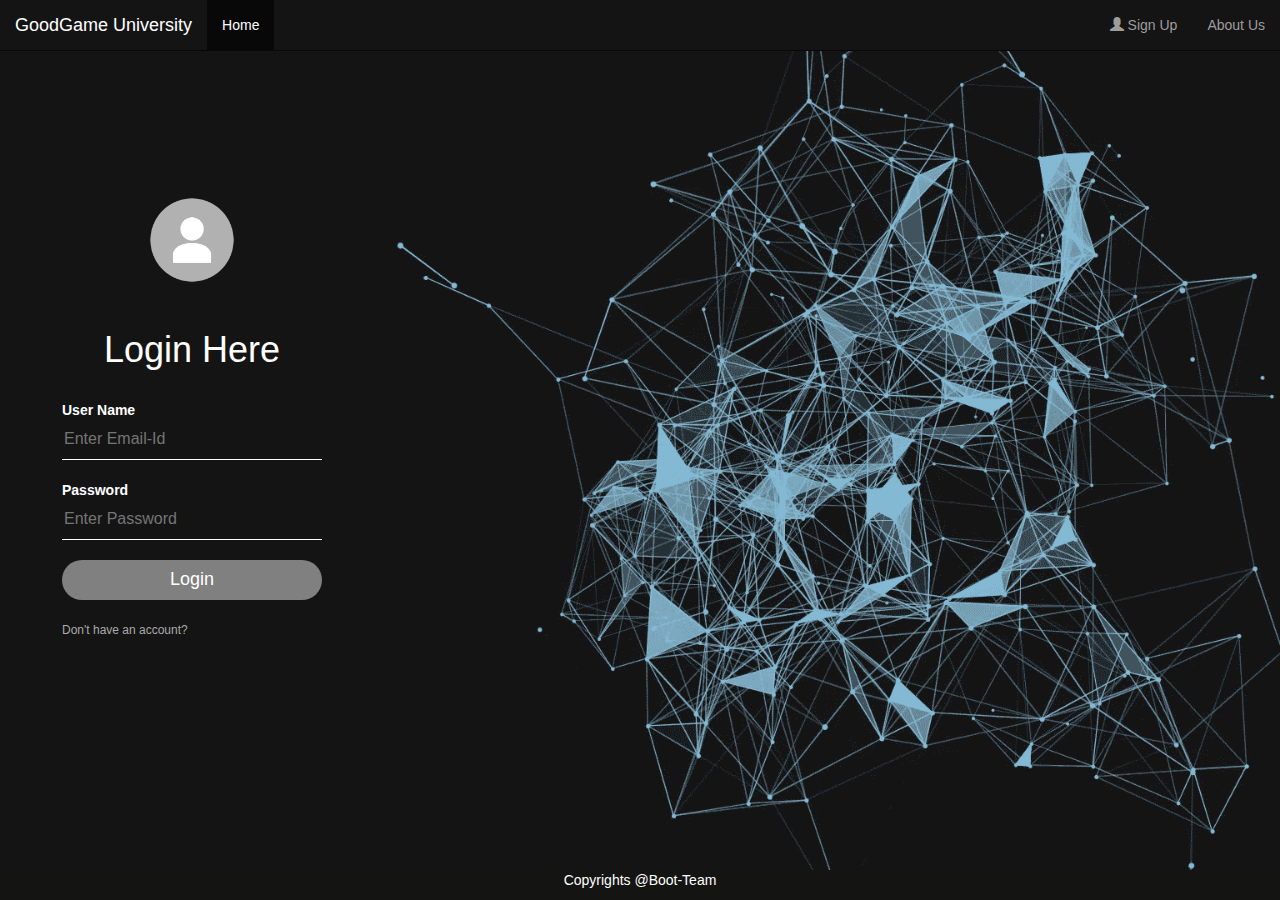
<file: FrontEnd/login.html>
<html>
<head>
	<title>Login Page</title>
	<link rel="stylesheet" type="text/css" href="login.css">
	<meta charset="utf-8">
    <meta name="viewport" content="width=device-width, initial-scale=1">
    <link rel="stylesheet" href="https://maxcdn.bootstrapcdn.com/bootstrap/3.4.0/css/bootstrap.min.css">
    <script src="https://ajax.googleapis.com/ajax/libs/jquery/3.4.1/jquery.min.js"></script>
    <script src="https://maxcdn.bootstrapcdn.com/bootstrap/3.4.0/js/bootstrap.min.js"></script>
</head>
<body>

	<nav class="navbar navbar-inverse navbar-fixed-top">
  <div class="container-fluid">
    <div class="navbar-header">
      <a class="navbar-brand" href="homepage.html">GoodGame University</a>
    </div>
    <ul class="nav navbar-nav">
      <li class="active"><a href="#">Home</a></li>
      <!-- <li class="dropdown"><a class="dropdown-toggle" data-toggle="dropdown" href="#">Page 1 <span class="caret"></span></a>
        <ul class="dropdown-menu">
          <li><a href="#">Page 1-1</a></li>
          <li><a href="#">Page 1-2</a></li>
          <li><a href="#">Page 1-3</a></li>
        </ul> -->
      </li>
      <!-- <li><a href="#">Page 2</a></li> -->
    </ul>
    <ul class="nav navbar-nav navbar-right">
      <li><a href="signup.html"><span class="glyphicon glyphicon-user"></span> Sign Up</a></li>
      <!-- <li><a href="#"><span class="glyphicon glyphicon-log-in"></span> Login</a></li> -->
      <li><a href="#"><span class="abc"></span>About Us</a></li>

    </ul>
  </div>
</nav>


	<div class="loginbox">
		  <img src="avatar2.png" class="avatar">
		  <h1>Login Here</h1>
		  <form>
		  	<p>User Name</p>
		  	<input type="text" name="" placeholder="Enter Email-Id">
		  	<br> 
		  	<p>Password</p>
		  	<input type="password" name="" placeholder="Enter Password">
		  	<input type="Submit" name="" value="Login">
		  	<br>
		  	<a href="signup.html">Don't have an account?</a>

		  </form>
	</div>

	      <div class="footer">
  		  <p >Copyrights @Boot-Team</p>
          </div>

</body>




</html>
</file>
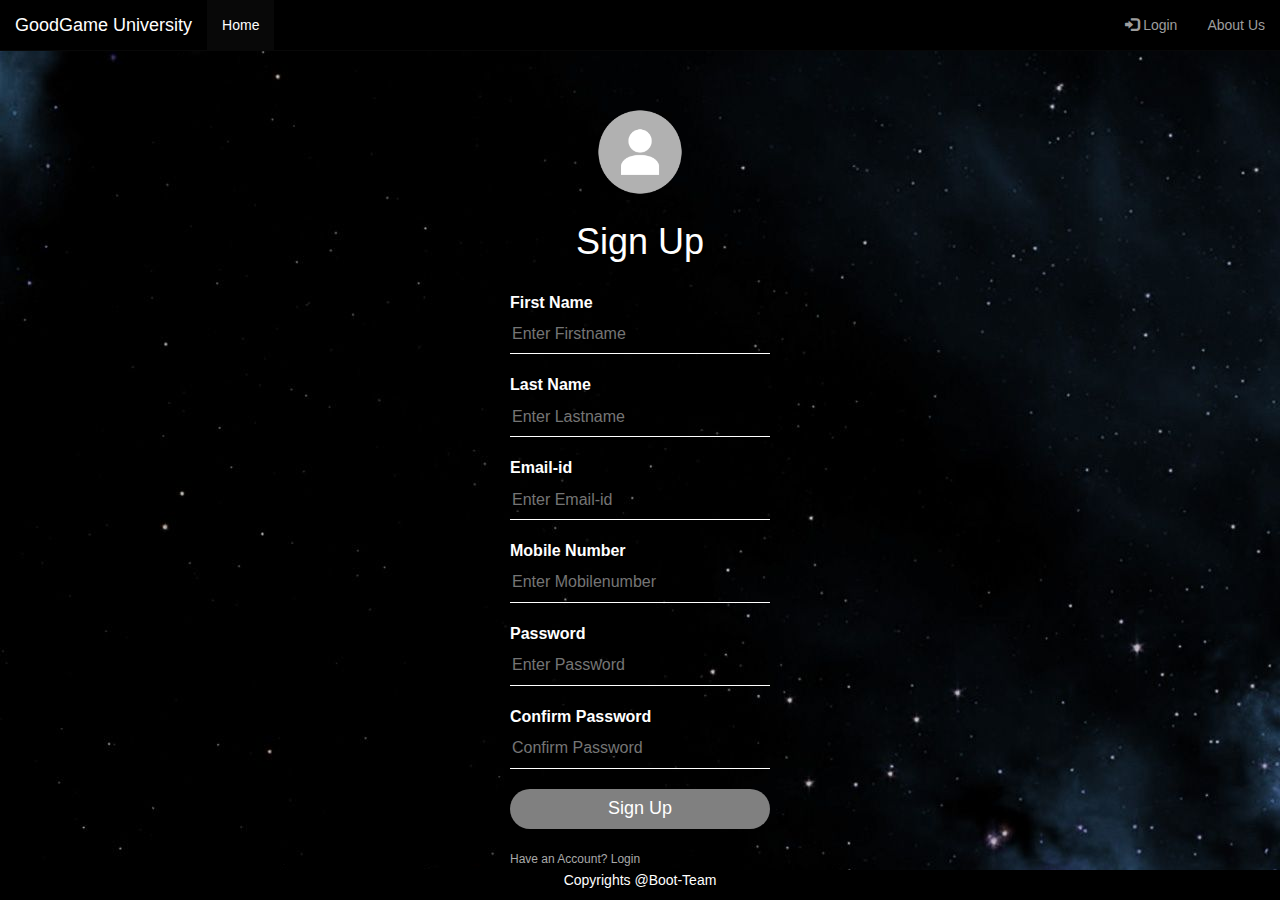
<file: FrontEnd/signup.html>
<html>
<head>
	<title>Sign Up Page</title>
	<link rel="stylesheet" type="text/css" href="signup.css">
	<meta charset="utf-8">
    <meta name="viewport" content="width=device-width, initial-scale=1">
    <link rel="stylesheet" href="https://maxcdn.bootstrapcdn.com/bootstrap/3.4.0/css/bootstrap.min.css">
    <script src="https://ajax.googleapis.com/ajax/libs/jquery/3.4.1/jquery.min.js"></script>
    <script src="https://maxcdn.bootstrapcdn.com/bootstrap/3.4.0/js/bootstrap.min.js"></script>
</head>

<body>

	<nav class="navbar navbar-inverse navbar-fixed-top">
  <div class="container-fluid">
    <div class="navbar-header">
      <a class="navbar-brand" href="homepage.html">GoodGame University</a>
    </div>
    <ul class="nav navbar-nav">
      <li class="active"><a href="#">Home</a></li>
    </ul>
    <ul class="nav navbar-nav navbar-right">
      <li><a href="login.html"><span class="glyphicon glyphicon-log-in"></span> Login</a></li>
      <li><a href="#"><span class="abc"></span> About Us</a></li>

    </ul>
  </div>
</nav>
	

	<div class="loginbox">
		  <img src="avatar2.png" class="avatar">
		  <h1>Sign Up</h1>
		  <form>
		  	<p>First Name</p>
		  	<input type="text" name="" placeholder="Enter Firstname">
		  	<br> 
		  	<p>Last Name</p>
		  	<input type="text" name="" placeholder="Enter Lastname">
		  	<br> 
		  	<p>Email-id</p>
		  	<input type="text" name="" placeholder="Enter Email-id">
		  	<br> 
		  	<p>Mobile Number</p>
		  	<input type="text" name="" placeholder="Enter Mobilenumber">
		  	<br> 
		  	<p>Password</p>
		  	<input type="text" name="" placeholder="Enter Password">
		  	<br> 
		  	<p>Confirm Password</p>
		  	<input type="password" name="" placeholder="Confirm Password">
		  	<input type="Submit" name="" value="Sign Up">
		  	<a href="#">Have an Account? Login</a>
		  </form>
	</div>


		  <div class="footer">
  		  <p>Copyrights @Boot-Team</p>
          </div>

</body>
</html>
</file>
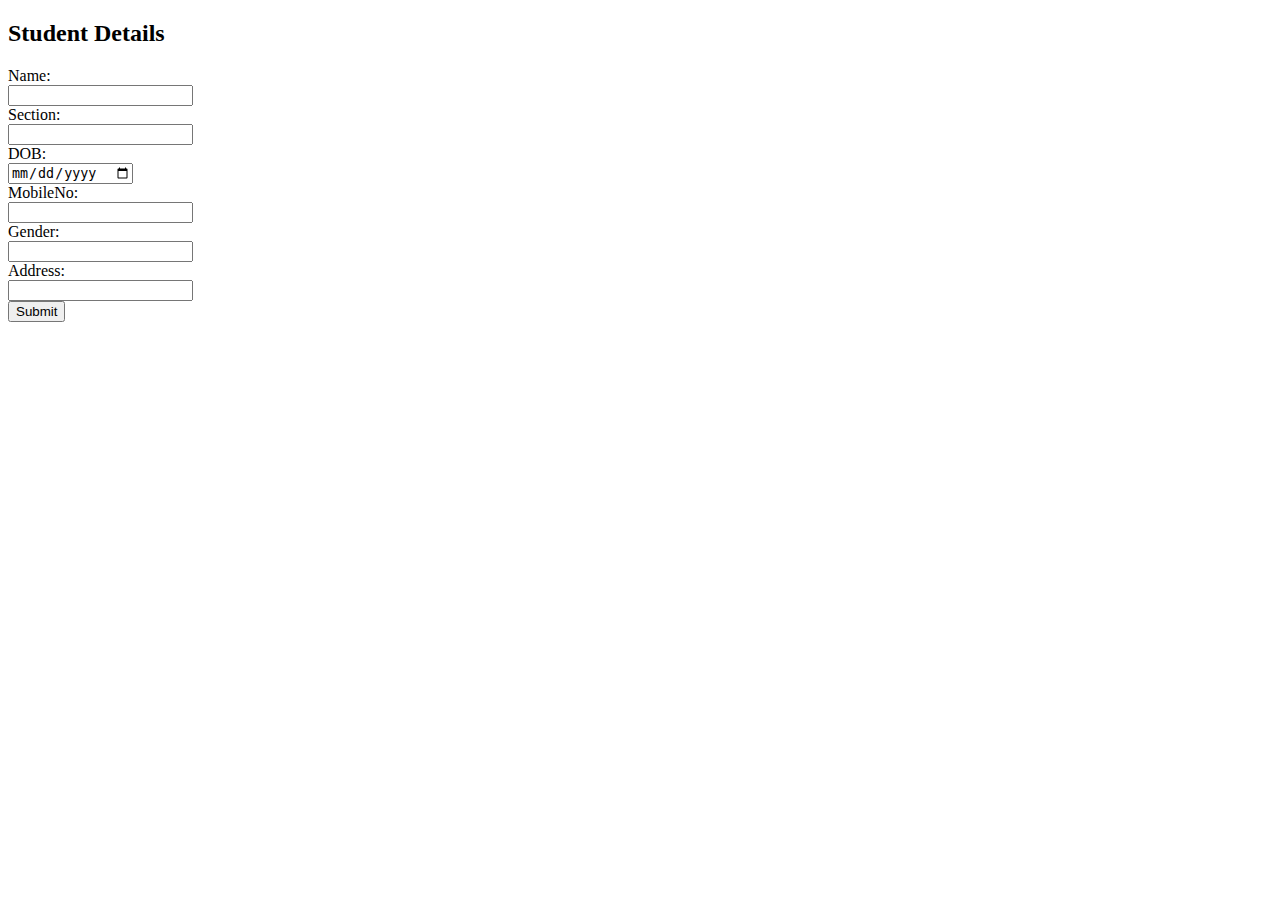
<file: StudentProfileCRUD/target/classes/templates/studentform.html>
<!DOCTYPE html>
<html xmlns:th="http://www.thymeleaf.org">
<head lang="en">

    <title>StudentRecord</title>

    <!--/*/ <th:block th:include="fragments/headerinc :: head"></th:block> /*/-->
</head>
<body>
<div class="container">
    <!--/*/ <th:block th:include="fragments/header :: header"></th:block> /*/-->

    <h2>Student Details</h2>
    <div>
        <form class="form-horizontal" th:object="${student}" th:action="@{/student}" method="post">
            <input type="hidden" th:field="*{id}"/>
            
            
            <div class="row">
                <label class="col-25">Name:</label>
                <div class="col-75">
                    <input type="text" class="row" th:field="*{name}"/>
                </div>
            </div>
            <div class="row">
                <label class="col-25">Section:</label>
                <div class="col-75">
                    <input type="text" class="row" th:field="*{section}"/>
                </div>
            </div>
            <div class="row">
                <label class="col-25">DOB:</label>
                <div class="col-75">
                    <input type="date" class="row" th:field="*{dob}"/>
                </div>
            </div>
            <div class="row">
                <label class="col-25">MobileNo:</label>
                <div class="col-75">
                    <input type="number" class="row" th:field="*{mobile_no}"/>
                </div>
            </div>
            <div class="row">
                <label class="col-25">Gender:</label>
                <div class="col-75">
                     <input type="text" class="row" th:field="*{gender}"/>
                    
                </div>
            </div>
            <div class="row">
                <label class="col-25">Address:</label>
                <div class="col-75">
                    <input type="text" class="row" th:field="*{address}"/>
                </div>
            </div>
            <div class="col-25">
                <input type="submit" value="Submit"></input>
            </div>
        </form>
    </div>
</div>
</body>
</html>
</file>
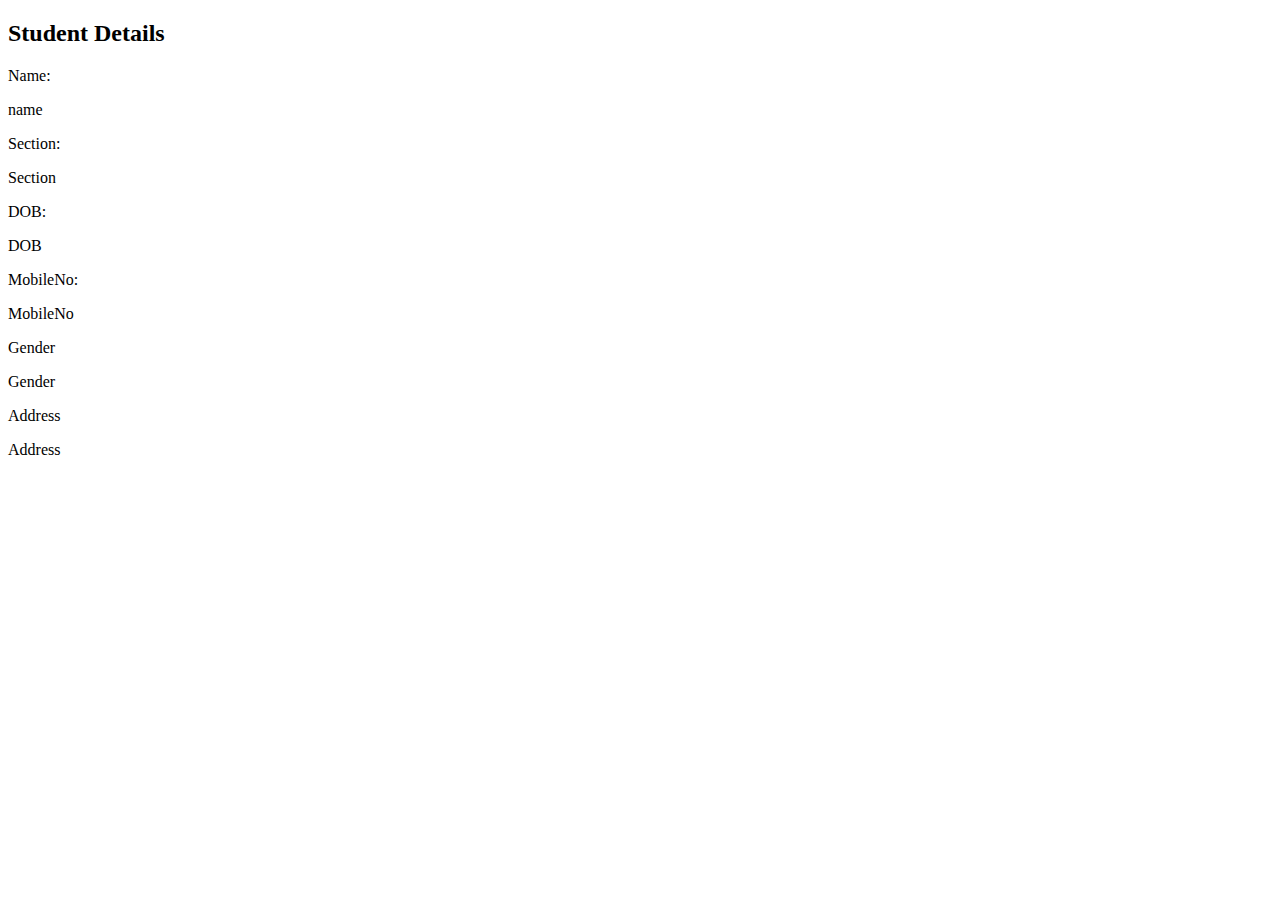
<file: StudentProfileCRUD/target/classes/templates/studentshow.html>
<!DOCTYPE html>
<html xmlns:th="http://www.thymeleaf.org">
<head lang="en">

    <title>StudentRecord</title>

    <!--/*/ <th:block th:include="fragments/headerinc :: head"></th:block> /*/-->
</head>
<body>
<div class="container">
    <!--/*/ <th:block th:include="fragments/header :: header"></th:block> /*/-->

    <h2>Student Details</h2>
        <div>
            <form class="forM">
                
                <div class="form-group">
                    <label class="col-sm-2 control-label">Name:</label>
                    <div class="col-sm-10">
                        <p class="form-control-static" th:text="${student.name}">name</p>
                    </div>
                </div>
                <div class="form-group">
                    <label class="col-sm-2 control-label">Section:</label>
                    <div class="col-sm-10">
                        <p class="form-control-static" th:text="${student.section}">Section</p>
                    </div>
                </div>
                <div class="form-group">
                    <label class="col-sm-2 control-label">DOB:</label>
                    <div class="col-sm-10">
                        <p class="form-control-static" th:text="${student.dob}">DOB</p>
                    </div>
                </div>
                <div class="form-group">
                    <label class="col-sm-2 control-label">MobileNo:</label>
                    <div class="col-sm-10">
                        <p class="form-control-static" th:text="${student.mobile_no}">MobileNo</p>
                    </div>
                </div>
                <div class="form-group">
                    <label class="col-sm-2 control-label">Gender</label>
                    <div class="col-sm-10">
                        <p class="form-control-static" th:text="${student.gender}">Gender</p>
                    </div>
                </div>
                <div class="form-group">
                    <label class="col-sm-2 control-label">Address</label>
                    <div class="col-sm-10">
                        <p class="form-control-static" th:text="${student.address}">Address</p>
                    </div>
                </div>
            </form>
    </div>
</div>

</body>
</html>
</file>
<file: FrontEnd/login.css>
body{
	margin: 0;
	padding:0;
	background: url("index3.gif");
	background-size: cover;
	background-position: center;
	font-family: sans-serif;

} 

.loginbox{
	width: 320px;
	height: 420px;
	color: #fff;
	top: 50%;
	left:50%;
	position: absolute;
	transform: translate(-190%,-50%);
	box-sizing:border-box ;
	padding:70px 30px;
}

.avatar{
	height:100px;
	width:100px;
	border-radius:50%;
	position: absolute;
	top:-50px;
	left:110px;

}

h1{
	margin:0;
	padding:0 0 20px;
	text-align: center;
	font-size: 22px;
}

.loginbox p{
	margin:0;
	padding:0;
	font-weight:bold;

}

.loginbox input{
	width: 100%;
	margin-bottom:20px;
}

.loginbox input[type="text"], input[type="password"]
{
	border:none;
	border-bottom:1px solid #fff;
	background: transparent;
	outline: none;
	height:40px;
	color:#fff;
	font-size:16px;
}

.loginbox input[type="submit"]
{
	border:none;
	outline:none;
	height:40px;
	background: #808080;
	color:#fff;
	font-size: 18px;
	border-radius: 20px;
}

.loginbox input[type="submit"]:hover
{
	cursor:pointer;
	background:  #f0f5f5;
	color:#000;
}

.loginbox a{
	text-decoration: none;
	font-size: 12px;
	line-height: 20px;
	color:darkgrey;
}

.loginbox a:hover{
	color:white;
}

.footer {
   position: fixed;
   left: 0;
   bottom: 0;
   width: 100%;
   background-color:#141413;
   color: white;
   text-align: center;
   border:;
}

.container-fluid{
    background-color: #141415;
	border-color: none;

}
</file>
<file: FrontEnd/signup.css>
body{
	margin: 0;
	padding:0;
	background:url("signup3.jpg");
	background-size: cover;
/*	background-repeat: no-repeat;	
*/	background-position: center;
	font-family: sans-serif;
	height: 100%;

} 

.loginbox{
	width: 320px;
	height: 420px;
	color: #fff;
	top: 38%;
	left:50%;
	position: absolute;
	transform: translate(-50%,-50%);
	box-sizing:border-box ;
	padding:70px 30px;
}

.avatar{
	height:100px;
	width:100px;
	border-radius:50%;
	position: absolute;
	top:-30px;
	left:110px;

}

h1{
	margin:0;
	padding:0 0 20px;
	text-align: center;
	font-size: 22px;
}

.loginbox p{
	margin:0;
	padding:0;
	font-weight:bold;
	font-size: 16px;

}

.loginbox input{
	width: 100%;
	margin-bottom:20px;
}

.loginbox input[type="text"], input[type="password"]
{
	border:none;
	border-bottom:1px solid #fff;
	background: transparent;
	outline: none;
	height:40px;
	color:#fff;
	font-size:16px;
}

.loginbox input[type="submit"]
{
	border:none;
	outline:none;
	height:40px;
	background: #808080;
	color:#fff;
	font-size: 18px;
	border-radius: 20px;
}

.loginbox input[type="submit"]:hover
{
	cursor:pointer;
	background:  #f0f5f5;
	color:#000;
}

.loginbox a{
	text-decoration: none;
	font-size: 12px;
	line-height: 20px;
	color:darkgrey;
}

.loginbox a:hover{
	color:white;
}

.footer {
   position: fixed;
   left: 0;
   bottom: 0;
   width: 100%;
   background-color:black;
   color: white;
   text-align: center;
}

.container-fluid{
    background-color: #000000;
	border-color: none;

}
</file>
